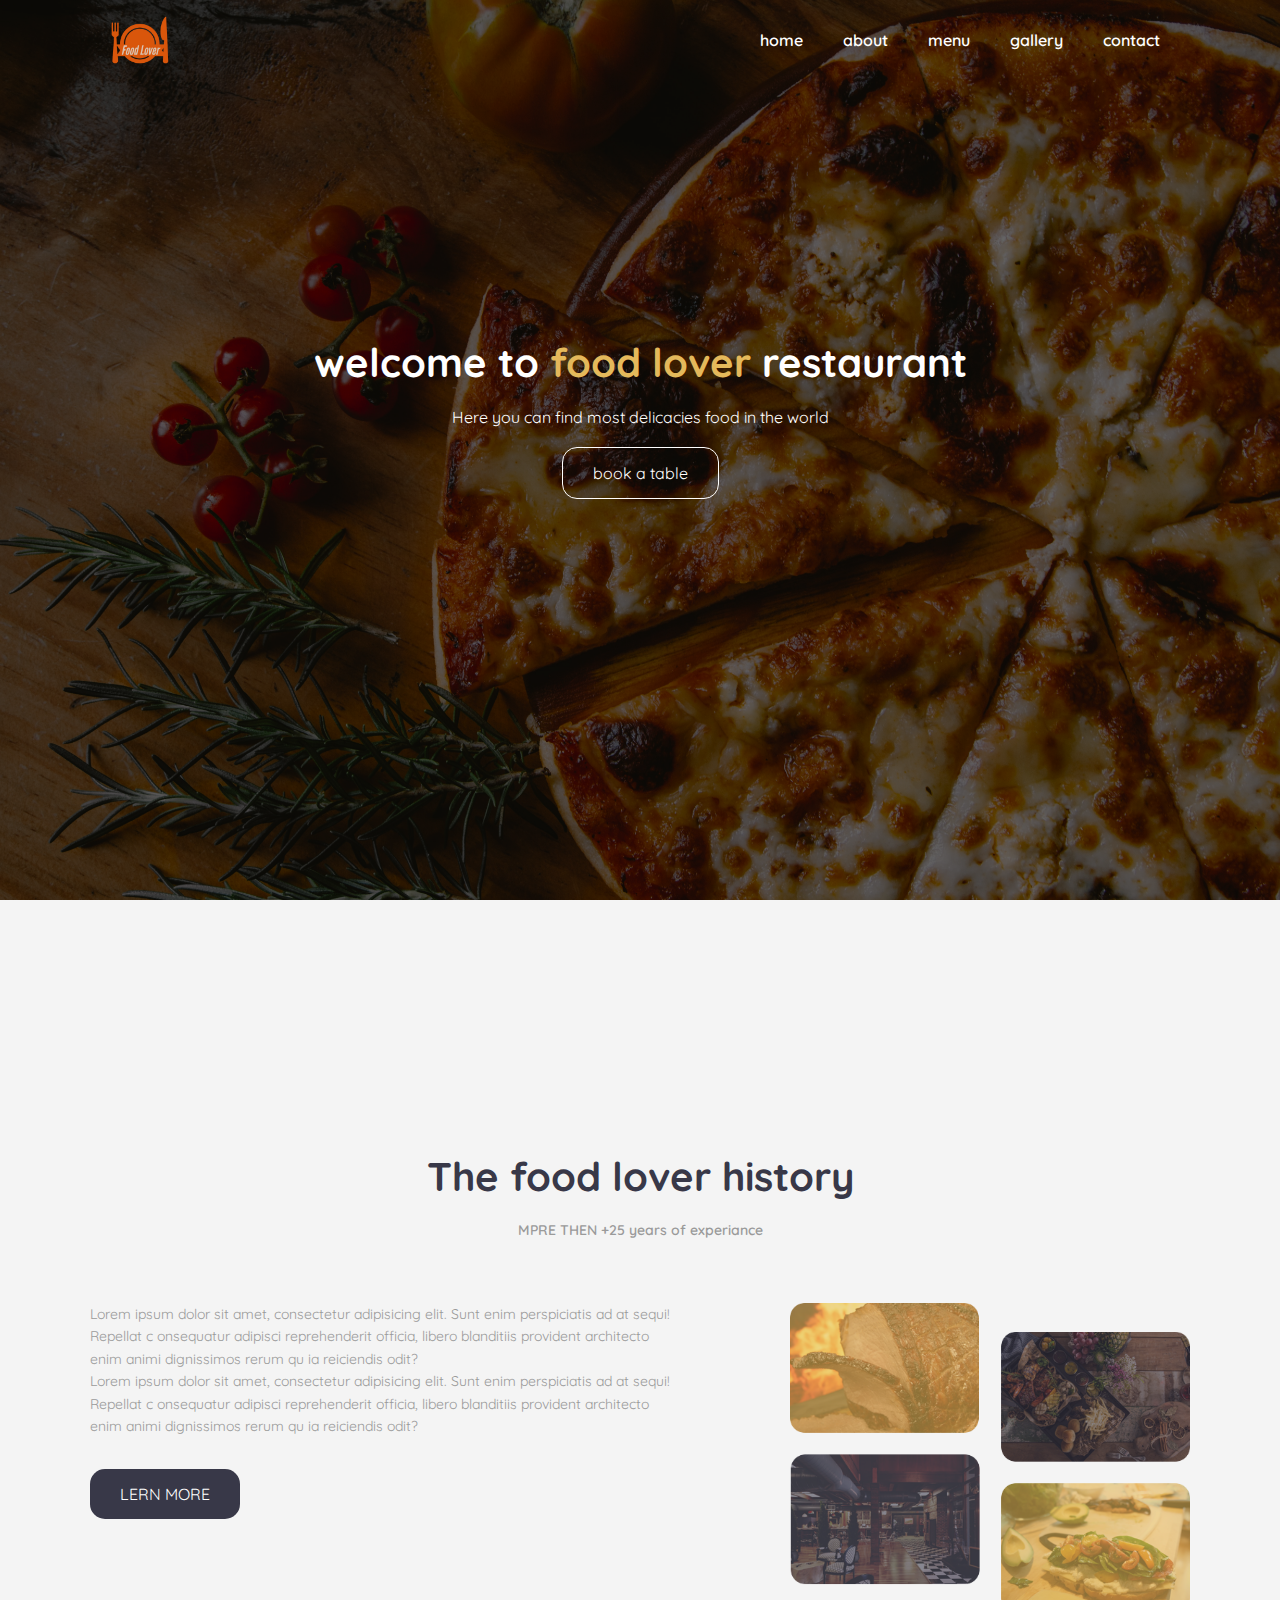
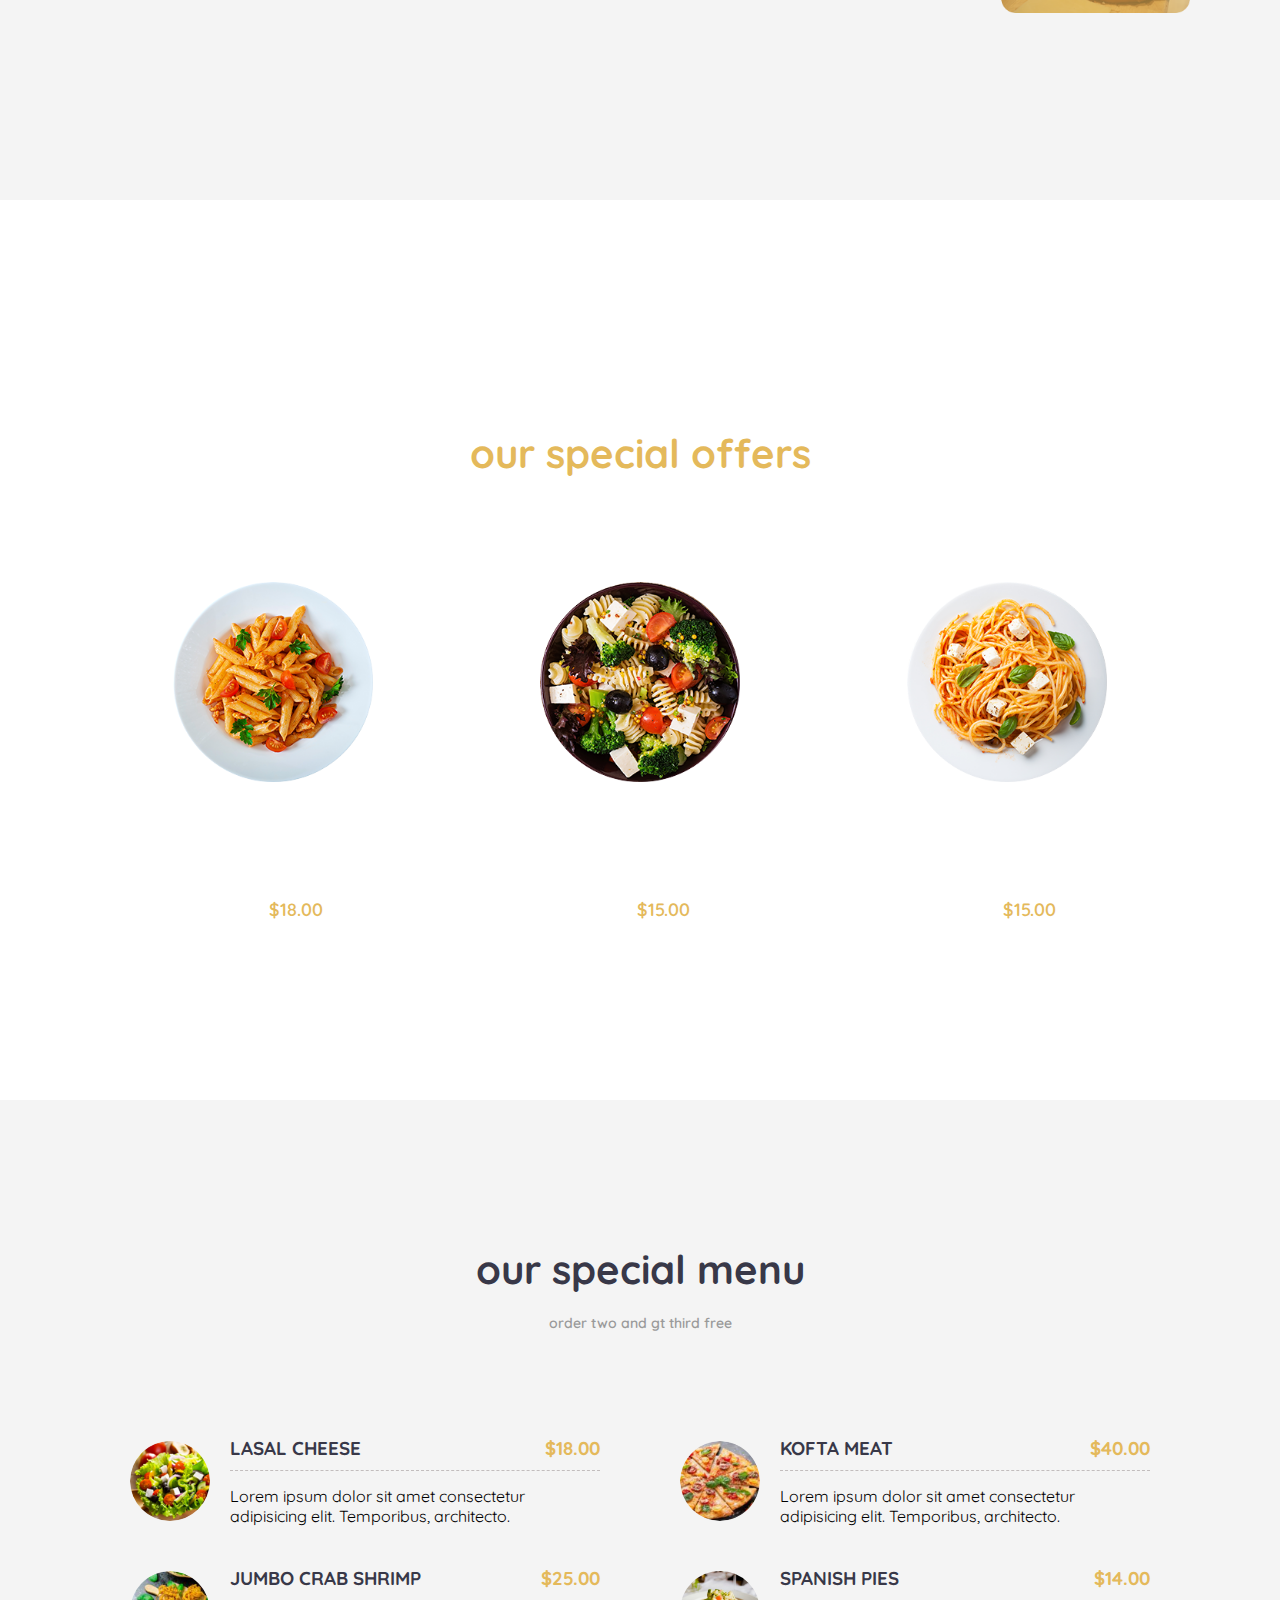
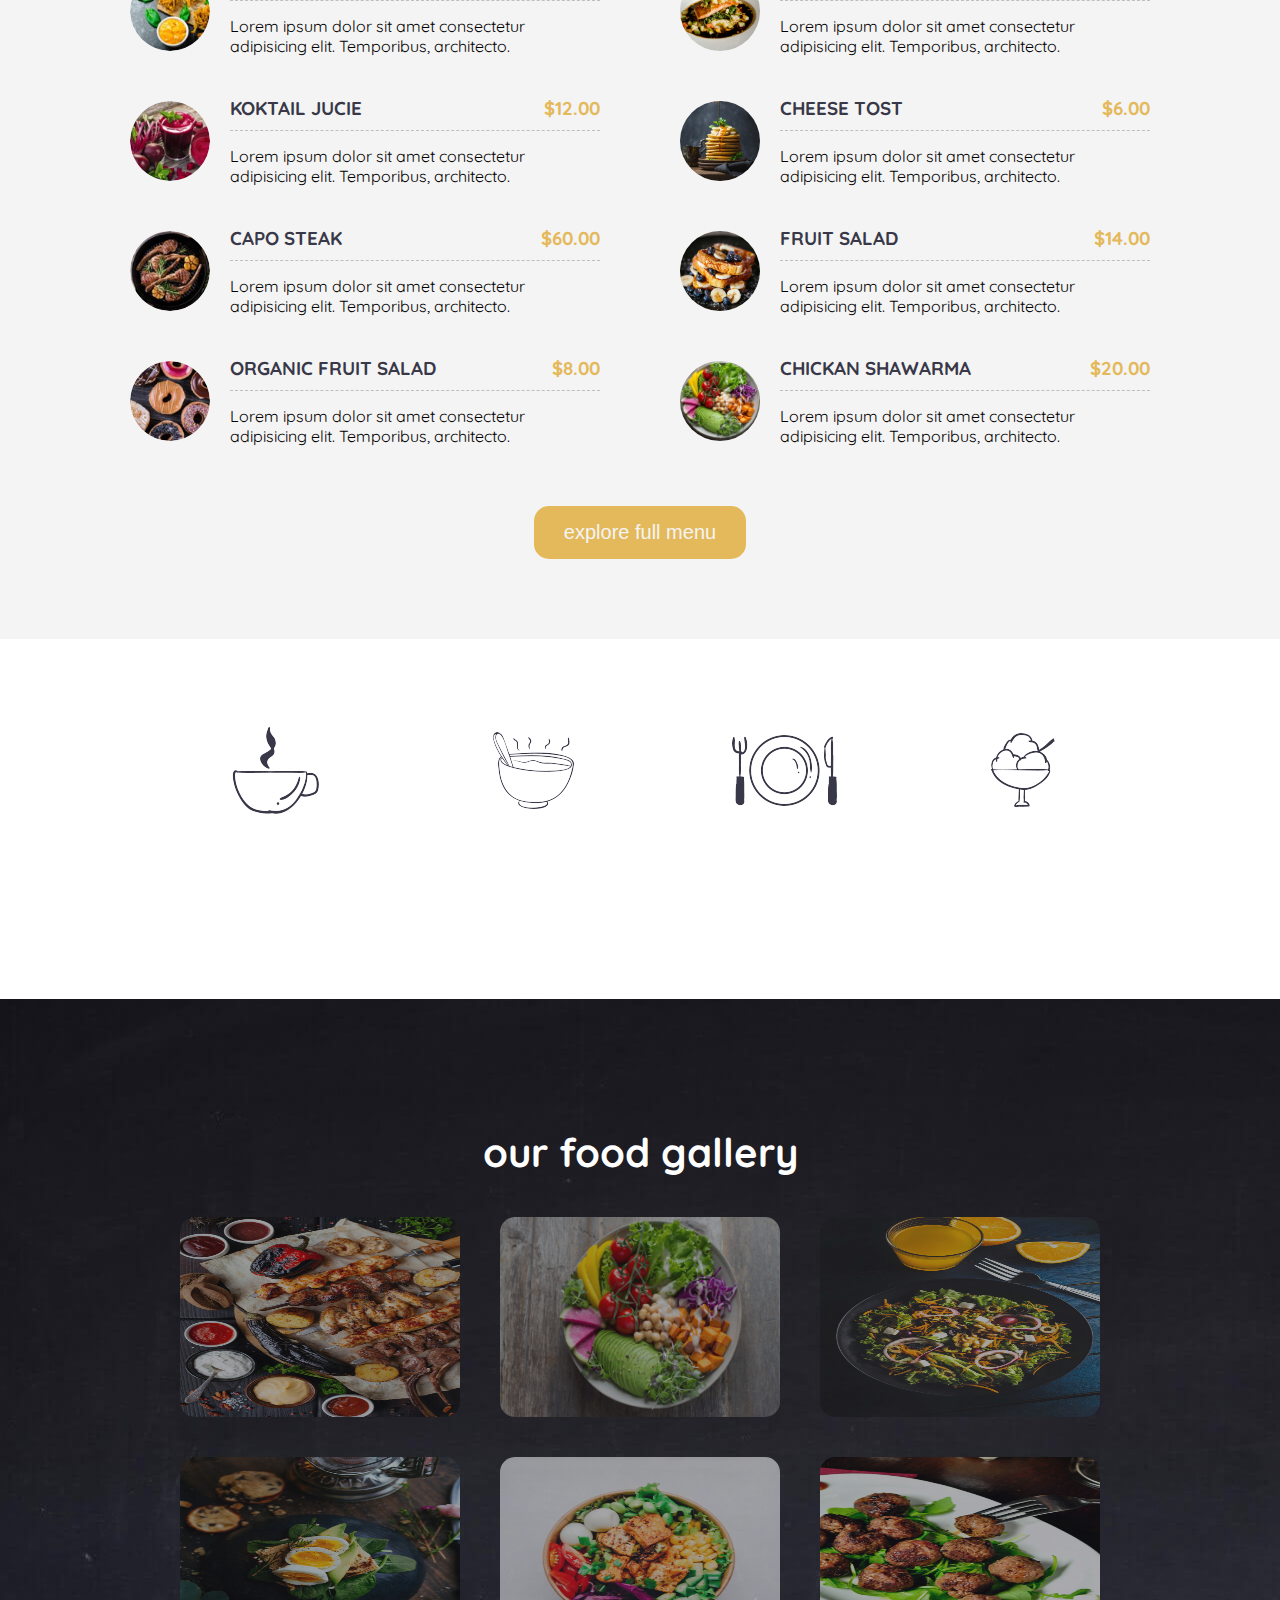
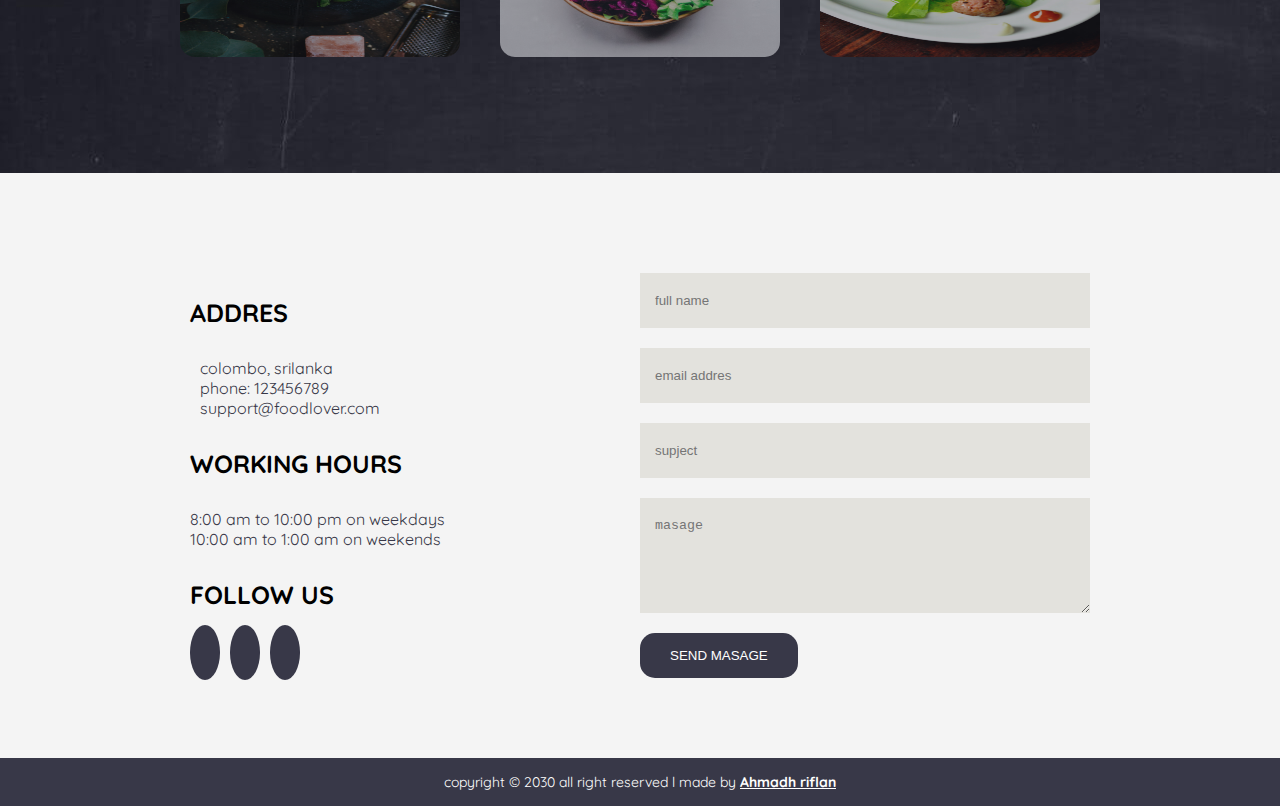
<file: index.html>
<!DOCTYPE html>
<html lang="en">
<head>
    <meta charset="UTF-8">
    <meta name="viewport" content="width=device-width, initial-scale=1.0">
    <title> food lover </title>
    <!-- style link -->
    <link rel="stylesheet" href="style.css">
    <link rel="stylesheet" href="https://cdnjs.cloudflare.com/ajax/libs/font-awesome/6.4.2/css/all.min.css" 
     integrity="sha512-z3gLpd7yknf1YoNbCzqRKc4qyor8gaKU1qmn+CShxbuBusANI9QpRohGBreCFkKxLhei6S9CQXFEbbKuqLg0DA=="
     crossorigin="anonymous" referrerpolicy="no-referrer" />
</head>
<body>
    <!-- header start -->
 <section id="home">
    <header>
        <div id="navbar">
            <img src="img/logo.png" alt="food lover logo" >
            <nav>
                <li><a href="#home">home</a></li>
                <li><a href="#about">about</a></li>
                <li><a href="#menu">menu</a></li>
                <li><a href="#gallery">gallery</a></li>
                <li><a href="#contact">contact</a></li>
            </nav>
        </div>
        <div id="content">
            <h1> welcome to <span class="primary-text">food lover</span> restaurant</h1>
            <p> Here you can find most delicacies food in the world </p>
            <a href="#" class="btn btn-primary"> book a table </a>
        </div>
    </header>
 </section>

    <!-- header end -->

    <main>
        <!-- about start -->
        <section id="about">
            <div class="container">
                <div class="title">
                    <h2>The food lover history</h2>
                    <p> MPRE THEN +25 years of experiance</p>
                </div>
                <div class="about-content">
                    <div>
                        <p>Lorem ipsum dolor sit amet, consectetur adipisicing elit. Sunt enim perspiciatis ad at 
                            sequi! Repellat c
                            onsequatur adipisci reprehenderit officia,
                             libero blanditiis provident architecto enim animi dignissimos rerum qu
                             ia reiciendis odit?</p>
                        <p>Lorem ipsum dolor sit amet, consectetur adipisicing elit. Sunt enim perspiciatis ad at 
                            sequi! Repellat c
                            onsequatur adipisci reprehenderit officia,
                             libero blanditiis provident architecto enim animi dignissimos rerum qu
                             ia reiciendis odit?</p>
                             <a href="#" class="btn btn-secondary">LERN MORE</a>
                    </div>
                    <img src="img/about_img.png" alt="PIZZA">
                </div>
            </div>
        </section>
        <!-- about end -->
        <!-- offers start  -->

         <section id="offers">
            <div class="container">
                <div class="title">
                    <h2>our special offers</h2>
                    <p>MPRE THEN +25 years of experiance</p>
                </div>
                <div class="offers-items">
                    <div class="item1">
                        <img src="img/offer1.png" alt="">
                        <div>
                        <h3>quattro pasta</h3>
                        <p>Lorem ipsum dolor sit amet consectetur adipisicing elit. Sunt, itaque.</p>
                        <p><del>$55.00</del><span class="primary-text">$18.00</span></p>
                       </div>
                    </div>
                    <div class="item2">
                        <img src="img/offer2.png" alt="">
                         <div>
                        <h3>vegertarian pasta</h3>
                        <p>Lorem ipsum dolor sit amet consectetur adipisicing elit. Sunt, itaque.</p>
                        <p><del>$25.00</del><span class="primary-text">$15.00</span></p>
                    </div>
                    </div>
                    <div class="item3">
                        <img src="img/offer3.png" alt="">
                        <div>
                        <h3>gluten-free pasta</h3>
                        <p>Lorem ipsum dolor sit amet consectetur adipisicing elit. Sunt, itaque.</p>
                        <p><del>$25.00</del><span class="primary-text">$15.00</span></p>
                      </div>
                    </div>
                </div>
            </div>
         </section>

        <!-- offers end  -->

        <!-- menu start -->
        <section id="menu">
            <div class="container">
                <div class="title">
                    <h2>our special menu</h2>
                    <p>order two and gt third free</p>
                </div>
             <div class="menu-items">
                <div class="menu-items-left">
                    <div class="menu-item">
                        <img src="img/food1.png" alt="LASAL CHEESE">
                        <div>
                            <h3>LASAL CHEESE <SPan class="primary-text">$18.00</SPan></h3>
                            <p>Lorem ipsum dolor sit amet consectetur adipisicing elit. Temporibus, architecto.</p>
                        </div>
                    </div>
                    <div class="menu-item">
                        <img src="img/food2.png" alt="JUMBO CRAB SHRIMP">
                        <div>
                            <h3>JUMBO CRAB SHRIMP <SPan class="primary-text">$25.00</SPan></h3>
                            <p>Lorem ipsum dolor sit amet consectetur adipisicing elit. Temporibus, architecto.</p>
                        </div>
                    </div>
                    <div class="menu-item">
                        <img src="img/food3.png" alt="KOKTAIL JUCIE">
                        <div>
                            <h3>KOKTAIL JUCIE <SPan class="primary-text">$12.00</SPan></h3>
                            <p>Lorem ipsum dolor sit amet consectetur adipisicing elit. Temporibus, architecto.</p>
                        </div>
                    </div>
                    <div class="menu-item">
                        <img src="img/food4.png" alt="CAPO STEAK">
                        <div>
                            <h3>CAPO STEAK <SPan class="primary-text">$60.00</SPan></h3>
                            <p>Lorem ipsum dolor sit amet consectetur adipisicing elit. Temporibus, architecto.</p>
                        </div>
                    </div>
                    <div class="menu-item">
                        <img src="img/food5.png" alt="ORGANIC FRUIT SALAD ">
                        <div>
                            <h3>ORGANIC FRUIT SALAD <SPan class="primary-text">$8.00</SPan></h3>
                            <p>Lorem ipsum dolor sit amet consectetur adipisicing elit. Temporibus, architecto.</p>
                        </div>
                    </div>
                </div>
                <div class="menu-items-right">
                    <div class="menu-item">
                        <img src="img/food6.png" alt="KOFTA MEAT">
                        <div>
                            <h3>KOFTA MEAT <SPan class="primary-text">$40.00</SPan></h3>
                            <p>Lorem ipsum dolor sit amet consectetur adipisicing elit. Temporibus, architecto.</p>
                        </div>
                    </div>
                    <div class="menu-item">
                        <img src="img/food7.jpeg" alt="SPANISH PIES">
                        <div>
                            <h3>SPANISH PIES <SPan class="primary-text">$14.00</SPan></h3>
                            <p>Lorem ipsum dolor sit amet consectetur adipisicing elit. Temporibus, architecto.</p>
                        </div>
                    </div>
                    <div class="menu-item">
                        <img src="img/food8.jpeg" alt="CHEESE TOST">
                        <div>
                            <h3>CHEESE TOST <SPan class="primary-text">$6.00</SPan></h3>
                            <p>Lorem ipsum dolor sit amet consectetur adipisicing elit. Temporibus, architecto.</p>
                        </div>
                    </div>
                    <div class="menu-item">
                        <img src="img/food9.jpeg" alt="FRUIT SALAD">
                        <div>
                            <h3>FRUIT SALAD <SPan class="primary-text">$14.00</SPan></h3>
                            <p>Lorem ipsum dolor sit amet consectetur adipisicing elit. Temporibus, architecto.</p>
                        </div>
                    </div>
                    <div class="menu-item">
                        <img src="img/food10.jpeg" alt="CHICKAN SHAWARMA ">
                        <div>
                            <h3>CHICKAN SHAWARMA <SPan class="primary-text">$20.00</SPan></h3>
                            <p>Lorem ipsum dolor sit amet consectetur adipisicing elit. Temporibus, architecto.</p>
                        </div>
                    </div>
                </div>
            </div>
            <button class="btn">explore full menu</button>
        </div>
     </section>
        <!-- menu end -->

        <!-- daytime start -->

        <section id="daytime">
            <div class="container">
                <div class="daytime-items">
                    <div class="daytime-item">
                        <img src="img/breckfastIcon.png" alt="Breckfast">
                        <h3>Breckfast</h3>
                        <p>8:00 am to 10:00 am</p>
                    </div>
                    <div class="daytime-item">
                        <img src="img/lunchIcon.png" alt="lunch">
                        <h3>lunch</h3>
                        <p>4:00 pm to 7:00 pm</p>
                    </div>
                    <div class="daytime-item">
                        <img src="img/dinnerIcon.png" alt="Dinner">
                        <h3>Dinner</h3>
                        <p>8:00 pm to 1:00 am</p>
                    </div>
                    <div class="daytime-item">
                        <img src="img/dessertIcon.png" alt="dessert">
                        <h3>dessert</h3>
                        <p>All the day</p>
                    </div>
                </div>
            </div>
        </section>

        <!-- daytime end -->

        <!--  gallery start -->

        <section id="gallery">
            <div class="container">
                    <h2>our food gallery</h2>
                <div class="gallery-items">
                    <img src="img/gallery1.jpeg" alt="">
                    <img src="img/gallery2.jpeg" alt="">
                    <img src="img/gallery3.jpeg" alt="">
                    <img src="img/gallery4.jpeg" alt="">
                    <img src="img/gallery5.jpeg" alt="">
                    <img src="img/gallery6.jpeg" alt="">
                </div>
            </div>
        </section>

        <!--  gallery end -->

        <!-- contact start -->

        <section id="contact">
            <div class="container">
                <div class="contact-content">
                    <div class="contact-info">
                        <div>
                            <h3>ADDRES</h3>
                            <P><i class="fa-solid fa-location-dot"></i> colombo, srilanka</P>
                            <P><i class="fa-solid fa-phone"></i> phone: 123456789</P>
                            <P><i class="fa-regular fa-envelope"></i> support@foodlover.com</P>
                        </div>
                        <div>
                            <h3>WORKING HOURS</h3>
                            <p>8:00 am to 10:00 pm on weekdays</p>
                            <p>10:00 am to 1:00 am on weekends</p>
                        </div>
                        <div>
                            <h3>FOLLOW US</h3>
                            <a href="#"><i class="fa-brands fa-facebook"></i></a>
                            <a href="#"><i class="fa-brands fa-twitter"></i></a>
                            <a href="#"><i class="fa-brands fa-instagram"></i></a>
                        </div>
                    </div>
                    <div class="form">
                        <form >
                            <input type="text" name="name" id="name" placeholder="full name" required>
                            <input type="email" name="email" id="email" placeholder="email addres" required>
                            <input type="text" name="supject" id="supject" placeholder="supject " required>
                            <textarea name="masage" id="masage" cols="30" rows="5" placeholder="masage"></textarea>
                            <button type="submit" class="btn">SEND MASAGE</button>
                        </form>
                    </div>
                </div>
            </div>
        </section>

        <!-- contact end -->
    </main>

    <footer class="footer">
        <p>copyright &copy; 2030 all right reserved l made by <b><a href="#">Ahmadh riflan</a></b></p>
    </footer>

</body>
</html>
</file>
<file: style.css>
@import url('https://fonts.googleapis.com/css2?family=Quicksand:wght@300;400;500;600;700&display=swap');

*{
    margin: 0;
    padding: 0;
    box-sizing: border-box;
}

html{
    scroll-behavior: smooth;
}

body{
    font-family: 'Quicksand', sans-serif;
}

/* utility classes */

.container{
    max-width: 1100px;
    margin: auto;
}
.primary-text{
    color: #e4b95b;
}

.btn{
    border: none;
    display: inline-block;
    padding: 15px 30px;
    border-radius: 15px;
    text-decoration: none;
}

.btn-primary{
    color: #fff;
    border: 1px solid #fff;
    text-decoration: none;
}

.btn-secondary{
    color: #fff;
    background-color: #383848;
    margin-top: 2rem;
}

.btn-primary:hover,
.btn-secondary:hover{
    background: #e4b95b;
}

/* header start */
header{
    height: 100vh;
    background: url('img/home_bg.jpeg') center 
    center/cover no-repeat;
    position: relative;
}

#navbar{
    display: flex;
    justify-content: space-between;
    /* margin: 0 100px; */
   
}

#navbar nav {
    list-style: none;
    display: flex;
    align-items: center;
    
    margin-right: 100px;
}

#navbar nav  li a{
    text-decoration: none;
    padding: 15px 20px;
    color: #fff;
    font-weight: 600;
}

#navbar nav  li a:hover{
    border-bottom: 2px solid #e4b95b;
}

#navbar img{
    width: 80px;
    margin-left: 100px;
    
}

#content{
    display: flex;
    flex-direction: column;
    justify-content: center;
    align-items: center;
    height: 75vh;
}

#content h1{
    font-size: 40px;
    color: #fff;
}

#content p{
    margin-top: 20px;
    margin-bottom: 20px;
    color: #fff;
}

header::before{
    content: "";
    position: absolute;
    top: 0;
    left: 0;
    height: 100%;
    width: 100%;
    background: rgb(0, 0, 0, 0.6);
}

header *{
z-index: 10;
}



/* header end */

/* about start */

#about{
    height: 100vh;
    display: flex;
    justify-content: center;
    align-items: center;
    background-color: #f4f4f4;
}

#about .title,
#offers .title,
#menu .title{
    text-align: center;
    margin: 4rem;
}

#about .title h2,
#offers .title h2,
#menu .title h2,
#gallery h2 {
    font-size: 40px;
    margin-bottom: 20px;
  
}

#about .title h2,
#menu .title h2{
    color: #383848;
}

#about .title p,
#menu .title p{
    font-size: 14px;
    font-weight: 600;
    color: #9a9a9a;
}

#about .about-content{
    display: flex;
    justify-content: space-between;
}

#about img{
    width:400px;
    
}

#about .about-content p{
    font-size: 14px;
    line-height: 1.6;
    margin-right: 7rem;
    color: #9a9a9a;
}

/* about end */

/* offers start */

#offers{
    height: 100vh;
    display: flex;
    justify-content: center;
    background: url('img/offer-background.jpg') center center/cover fixed;
}

#offers .title h2{
    color: #e4b95b;
}

#offers .title p{
    color: #fff;
    font-weight: 500;
}

#offers .offers-items{
    display: flex;
    justify-content: center;
    align-items: center;
    text-align: center;
    color: #fff;
}

#offers .offers-items img{
    width: 200px;
    transition: all ease .3s;
}

#offers .offers-items img:hover,
#contact .contact-content .contact-info a i:hover
 {
    transform: scale(1.2);
}

#offers .offers-items h3{
    font-size: 25px;
    margin: 15px 0;
}

#offers .offers-items p{
    font-size: 14px;
    font-weight: 300;
    padding: 0 20px;
    margin-bottom: 15px;
}

#offers .offers-items span{
    font-size: 18px;
    font-weight: 600;
    margin-left: 5px;
}


/* offers end */

/* menu start */

#menu{
    background: #f4f4f4;
    padding: 5rem 0;
}

#menu .menu-items{
    display: flex;
    justify-content: center;
    align-items: center;
}

#menu .menu-items .menu-item{
    display: flex;
    justify-content: center;
    align-items: center;
    margin: 40px;
}

#menu .menu-items .menu-item h3{
    color: #383848;
    border-bottom: 1px dashed #c2bdbd;
    padding-bottom: 10px;
    margin-bottom: 15px;
    position: relative;
}

#menu .menu-items .menu-item span{
    position: absolute;
    top: 0;
    right: 0;
}

#menu .menu-items .menu-item img{
    width: 80px;
    border-radius: 50%;
    margin-right: 20px;
   
}



#menu .btn{
    display: block;
    margin: 20px auto 0;
    background-color: #e4b95b;
    color: #f4f4f4;
    font-size: 20px;
    
}

#menu .btn:hover{
    background-color: #383848;
}

/* menu end */

/* daytime start */
#daytime{
    background: url('img/daytime_bg.jpeg') center center/cover no-repeat fixed;
    text-align: center;
    color: #fff;
}

#daytime .daytime-items{
    display: flex;
    justify-content: space-evenly;
    align-items: center;
    height: 40vh;
}

#daytime .daytime-items .daytime-item{
    transition: all ease .3s;
}

#daytime .daytime-items .daytime-item h3{
    font-size: 34px;
    margin: 20px 0 10px;
}

#daytime .daytime-items .daytime-item p{
    font-weight: 500;
}

#daytime .daytime-items .daytime-item:hover{
    transform: scale(1.2);
}

/* daytime end */

/*  gllery start */

#gallery{
    background: url('img/offer-background.jpg');
    padding: 8rem 0 6rem;
}

#gallery h2{
    color: #fff;
    text-align: center;
}

#gallery .gallery-items{
    display: flex;
    justify-content: center;
    align-items: center;
    flex-wrap: wrap;
}

#gallery img{
    width:280px;
    height: 200px;
    border-radius: 15px;
    margin: 20px;
    opacity: 0.6;
}

#gallery img:hover{
    opacity: 1;
}

/*  gllery end */

/* contect satrt */

#contact{
    padding: 5rem 0;
    background-color: #f4f4f4;

}

#contact .container{
    max-width: 900px;
}

#contact .contact-content{
    display: flex;
    justify-content: space-between;
    align-items: center;
}

#contact .contact-content .contact-info{
    width: 50%;
}

#contact .contact-content .contact-info h3{
    font-size: 25px;
    margin: 30px 0;
}

#contact .contact-content .contact-info p{
    color: #383848;

}

#contact .contact-content .contact-info i{
    color: #e4b95b;
    margin-right: 10px;
}

#contact .contact-content .contact-info a i{
    font-size: 20px;
    padding: 15px;
    color: #fff;
    background-color: #383848;
    border-radius: 50%;
    transition: all ease .3s;
}

.form{
    width: 50%;
}

form input, textarea{
    display: block;
    padding: 20px 15px;
    margin: 20px 0;
    border: none;
    width: 100%;
    background-color: #e3e2dd;
}

#contact .btn{
    background-color: #383848;
    color: #fff;
}

#contact .btn:hover{
    background-color: #e4b95b;
}

/* contect end */

/* footer start */

.footer{
    background-color: #383848;
    color: #fff;
    text-align: center;
    padding: 15px 0;
    font-size: 14px;
}

.footer a{
    color: #fff;
}
/* footer end */
</file>
